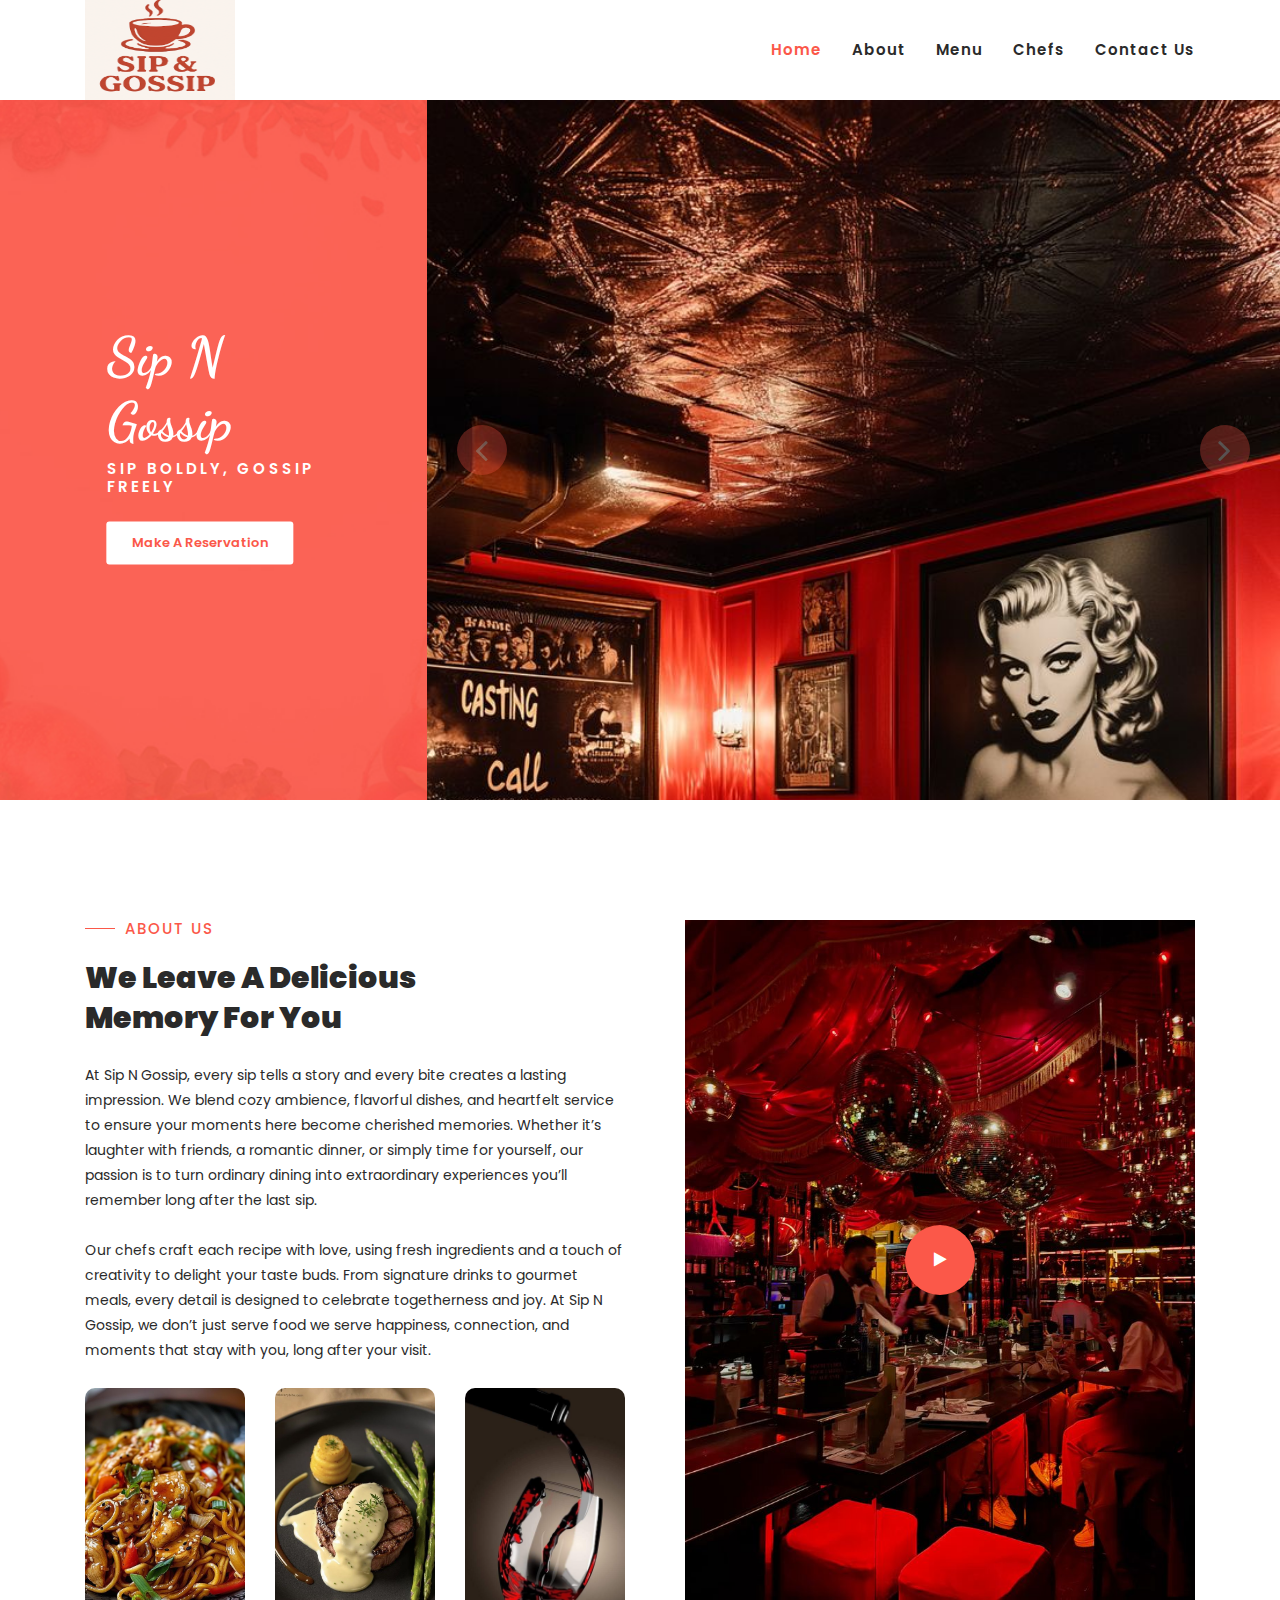
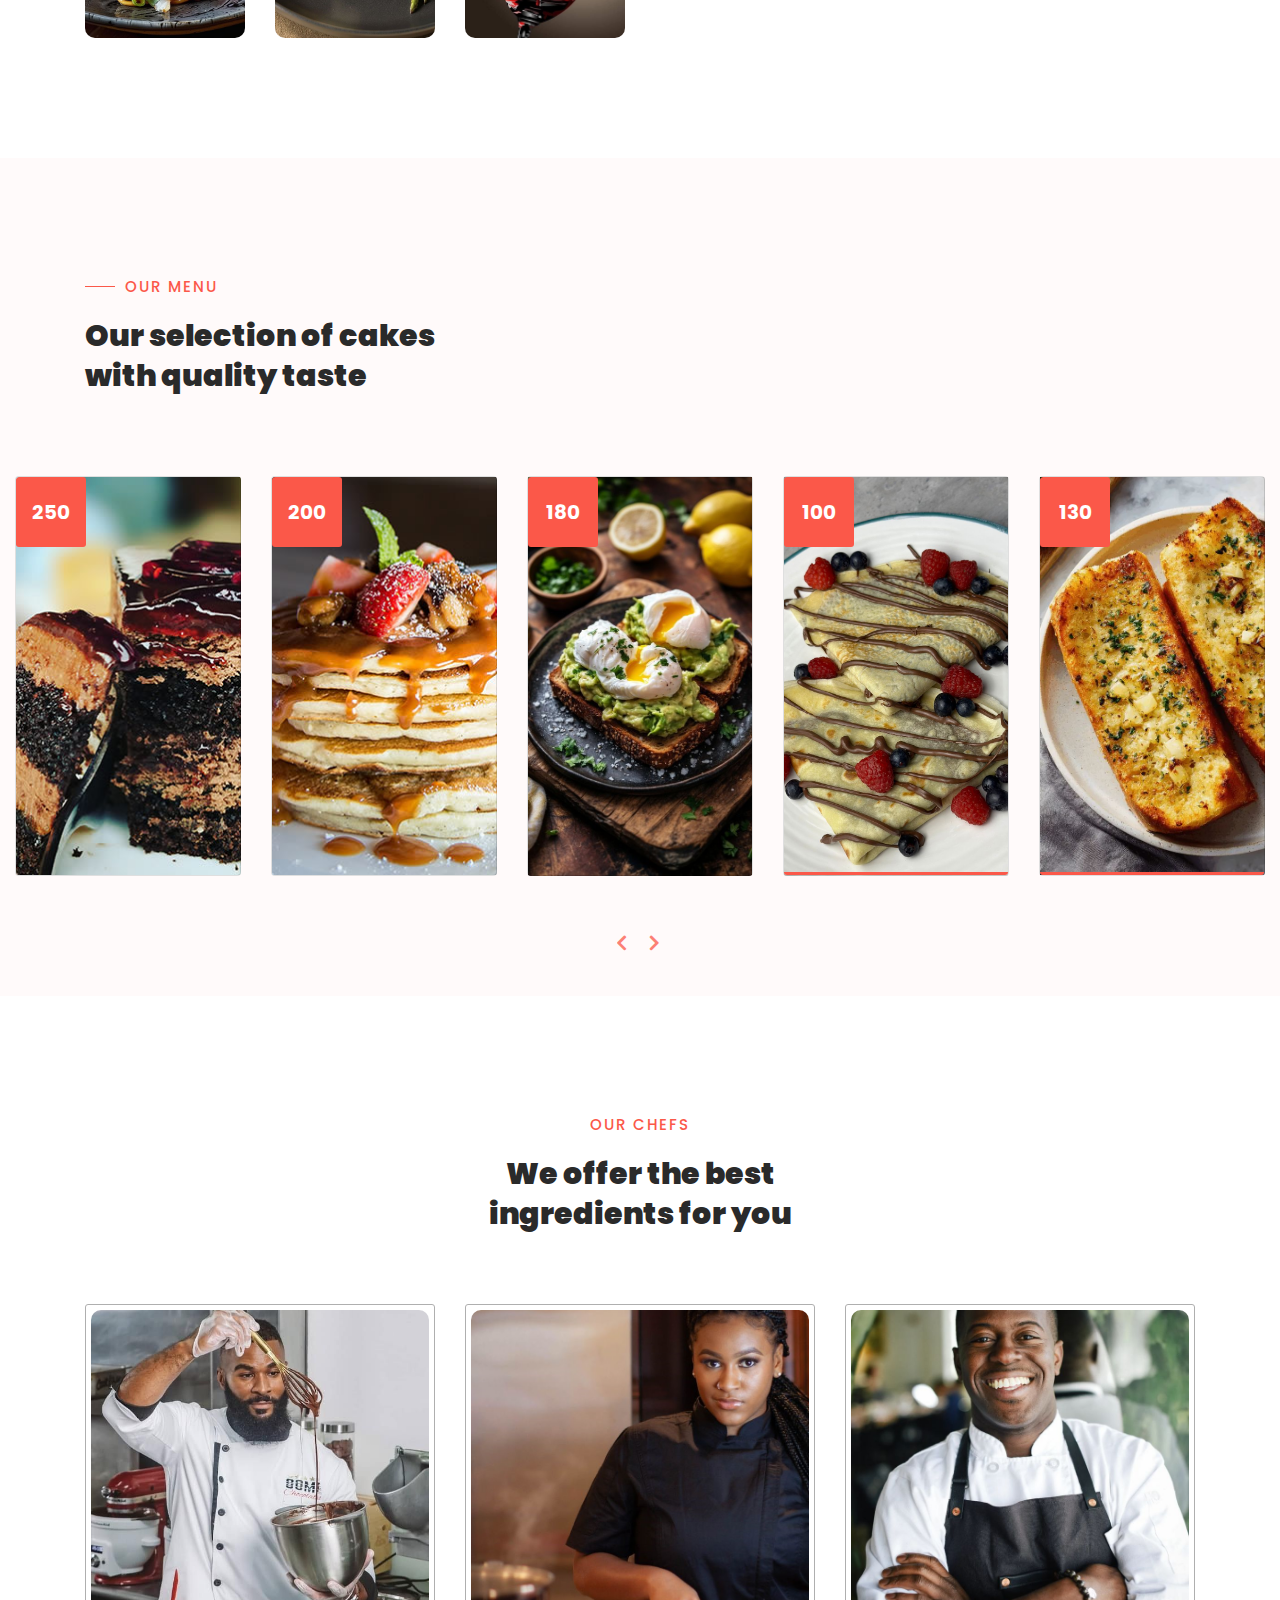
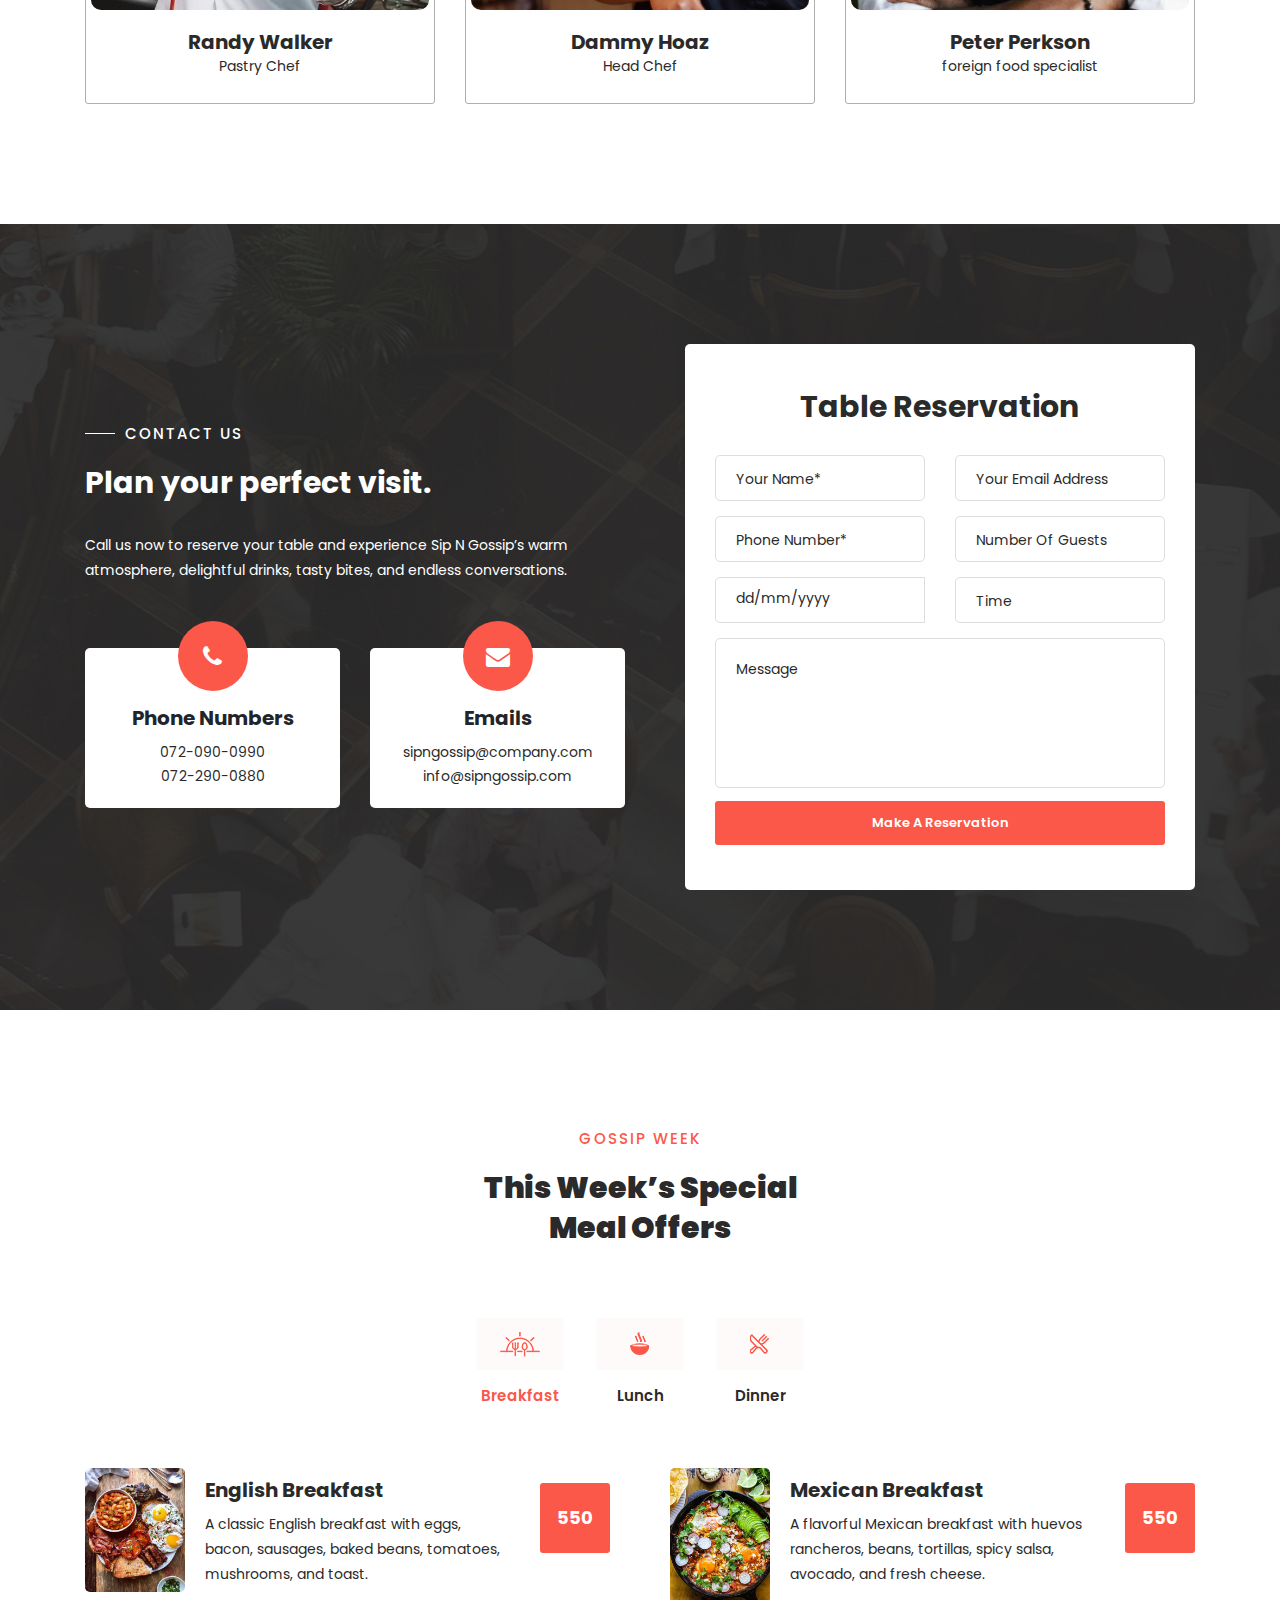
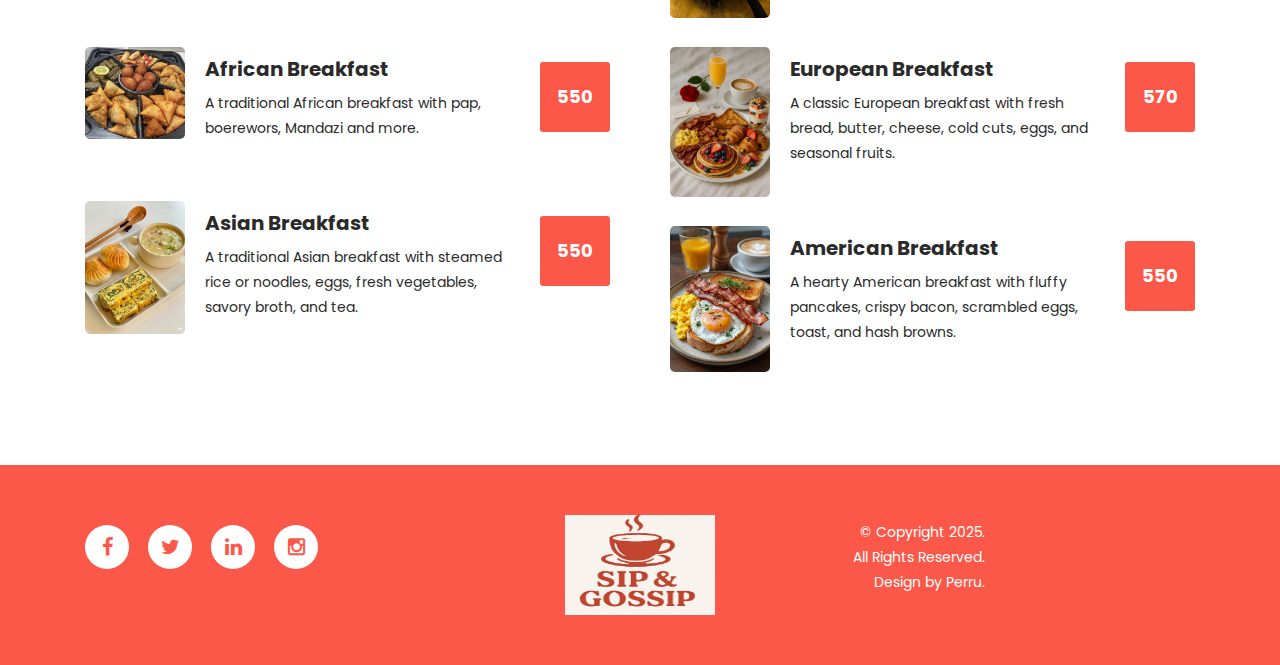
<file: index.html>
<!DOCTYPE html>
<html lang="en">

  <head>

    <meta charset="utf-8">
    <meta name="viewport" content="width=device-width, initial-scale=1, shrink-to-fit=no">
    <meta name="description" content="">
    <meta name="author" content="">
    <link href="https://fonts.googleapis.com/css?family=Poppins:100,200,300,400,500,600,700,800,900&display=swap" rel="stylesheet">
    <link href="https://fonts.googleapis.com/css2?family=Dancing+Script:wght@400;500;600;700&display=swap" rel="stylesheet">

    <title>Sip n Gossip</title>
    

    <!-- Additional CSS Files -->
    <link rel="stylesheet" type="text/css" href="assets/css/bootstrap.min.css">
    <link rel="stylesheet" type="text/css" href="assets/css/font-awesome.css">
    <link rel="stylesheet" href="assets/css/templatemo-klassy-cafe.css">
    <link rel="stylesheet" href="assets/css/owl-carousel.css">
    <link rel="stylesheet" href="assets/css/lightbox.css">
    <link rel="icon" type="image/x-icon" href="assets/images/favicon.ico">
    
    </head>
    
    <body>
    
    <!-- ***** Preloader Start ***** -->
    <div id="preloader">
        <div class="jumper">
            <div></div>
            <div></div>
            <div></div>
        </div>
    </div>  
    <!-- ***** Preloader End ***** -->
    
    
    <!-- ***** Header Area Start ***** -->
    <header class="header-area header-sticky">
        <div class="container">
            <div class="row">
                <div class="col-12">
                    <nav class="main-nav">
                        <!-- ***** Logo Start ***** -->
                        <a href="index.html" class="logo">
                          <img src="assets/images/logo.png" alt="Logo" class="logo">

                        </a>
                        <!-- ***** Logo End ***** -->
                        <!-- ***** Menu Start ***** -->
                        <ul class="nav">
                            <li class="scroll-to-section"><a href="#top" class="active">Home</a></li>
                            <li class="scroll-to-section"><a href="#about">About</a></li>
                            <li class="scroll-to-section"><a href="#menu">Menu</a></li>
                            <li class="scroll-to-section"><a href="#chefs">Chefs</a></li> 
                            <li class="scroll-to-section"><a href="#reservation">Contact Us</a></li> 
                        </ul>        
                        <a class='menu-trigger'>
                            <span>Menu</span>
                        </a>
                        <!-- ***** Menu End ***** -->
                    </nav>
                </div>
            </div>
        </div>
    </header>
    <!-- ***** Header Area End ***** -->

    <!-- ***** Main Banner Area Start ***** -->
    <div id="top">
        <div class="container-fluid">
            <div class="row">
                <div class="col-lg-4">
                    <div class="left-content">
                        <div class="inner-content">
                            <h4>Sip N Gossip</h4>
                            <h6>Sip Boldly, Gossip Freely</h6>
                            <div class="main-white-button scroll-to-section">
                                <a href="#reservation">Make A Reservation</a>
                            </div>
                        </div>
                    </div>
                </div>
                <div class="col-lg-8">
                    <div class="main-banner header-text">
                        <div class="Modern-Slider">
                          <!-- Item -->
                          <div class="item">
                            <div class="img-fill">
                                <img src="assets/images/bg1.jpeg" alt="">
                            </div>
                          </div>
                          <!-- // Item -->
                          <!-- Item -->
                          <div class="item">
                            <div class="img-fill">
                                <img src="assets/images/bg2.jpeg" alt="">
                            </div>
                          </div>
                          <!-- // Item -->
                          <!-- Item -->
                          <div class="item">
                            <div class="img-fill">
                                <img src="assets/images/bg3.jpeg" alt="">
                            </div>
                          </div>
                          <!-- // Item -->
                        </div>
                    </div>
                </div>
            </div>
        </div>
    </div>
    <!-- ***** Main Banner Area End ***** -->

    <!-- ***** About Area Starts ***** -->
    <section class="section" id="about">
        <div class="container">
            <div class="row">
                <div class="col-lg-6 col-md-6 col-xs-12">
                    <div class="left-text-content">
                        <div class="section-heading">
                            <h6>About Us</h6>
                            <h2>We Leave A Delicious Memory For You</h2>
                        </div>
                        <p>At Sip N Gossip, every sip tells a story and every bite creates a lasting impression. 
                            We blend cozy ambience, flavorful dishes, and heartfelt service to ensure your moments here become cherished memories. Whether it’s laughter with friends, a romantic dinner, 
                            or simply time for yourself, our passion is to turn ordinary dining into extraordinary experiences you’ll remember long after the last sip.</p>
                            <p>Our chefs craft each recipe with love, using fresh ingredients and a touch of creativity to delight your taste buds. From signature drinks to gourmet meals, every detail is designed to celebrate togetherness and joy. At Sip N Gossip, we don’t just serve food we serve happiness, connection, and moments that stay with you, long after your visit.</p>
                        <div class="row">
                               <div class="col-4">
                                 <img class="menu-img" src="assets/images/Chicken Chow Mein.jpeg" alt="Chicken Chow Mein">
                                </div>
                           <div class="col-4">
                             <img class="menu-img" src="assets/images/steak.jpeg" alt="Steak">
                           </div>
                            <div class="col-4">
                             <img class="menu-img" src="assets/images/wine.jpeg" alt="Wine">
                           </div>
                        </div>
 
                    </div>
                </div>
                <div class="col-lg-6 col-md-6 col-xs-12">
                    <div class="right-content">
                        <div class="thumb">
                            <a rel="nofollow" href="https://youtu.be/rK5TyISxZ_M?list=RDrK5TyISxZ_M"><i class="fa fa-play"></i></a>
                            <img src="assets/images/bgg.jpeg" alt="">
                        </div>
                    </div>
                </div>
            </div>
        </div>
    </section>
    <!-- ***** About Area Ends ***** -->

    <!-- ***** Menu Area Starts ***** -->
    <section class="section" id="menu">
        <div class="container">
            <div class="row">
                <div class="col-lg-4">
                    <div class="section-heading">
                        <h6>Our Menu</h6>
                        <h2>Our selection of cakes with quality taste</h2>
                    </div>
                </div>
            </div>
        </div>
        <div class="menu-item-carousel">
            <div class="col-lg-12">
                <div class="owl-menu-item owl-carousel">
                    <div class="item">
                        <div class='card card1'>
                            <div class="price"><h6>250</h6></div>
                            <div class='info'>
                              <h1 class='title'>Chocolate Cake slice</h1>
                              <p class='description'>A rich, moist chocolate cake layered with creamy frosting, delivering indulgent sweetness in every decadent bite.</p>
                              <div class="main-text-button">
                                  <div class="scroll-to-section"><a href="#reservation">Make Reservation <i class="fa fa-angle-down"></i></a></div>
                              </div>
                            </div>
                        </div>
                    </div>
                    <div class="item">
                        <div class='card card2'>
                            <div class="price"><h6>200</h6></div>
                            <div class='info'>
                              <h1 class='title'>Pancake</h1>
                              <p class='description'>Fluffy golden pancakes stacked high, lightly sweet, perfect with syrup, butter, or fresh fruit toppings.</p>
                              <div class="main-text-button">
                                  <div class="scroll-to-section"><a href="#reservation">Make Reservation <i class="fa fa-angle-down"></i></a></div>
                              </div>
                            </div>
                        </div>
                    </div>
                    <div class="item">
                        <div class='card card3'>
                            <div class="price"><h6>180</h6></div>
                            <div class='info'>
                              <h1 class='title'>Avocado Toast</h1>
                              <p class='description'>Crispy toasted bread topped with creamy mashed avocado, seasoned perfectly, and garnished with fresh toppings.</p>
                              <div class="main-text-button">
                                  <div class="scroll-to-section"><a href="#reservation">Make Reservation <i class="fa fa-angle-down"></i></a></div>
                              </div>
                            </div>
                        </div>
                    </div>
                    <div class="item">
                        <div class='card card4'>
                            <div class="price"><h6>100</h6></div>
                            <div class='info'>
                              <h1 class='title'>Crepe</h1>
                              <p class='description'>Thin, delicate crepes folded or rolled, filled with sweet or savory ingredients, creating a light, elegant treat.</p>
                              <div class="main-text-button">
                                  <div class="scroll-to-section"><a href="#reservation">Make Reservation <i class="fa fa-angle-down"></i></a></div>
                              </div>
                            </div>
                        </div>
                    </div>
                    <div class="item">
                        <div class='card card5'>
                            <div class="price"><h6>130</h6></div>
                            <div class='info'>
                              <h1 class='title'>Garlic Bread</h1>
                              <p class='description'>Warm, crusty bread infused with rich garlic butter, baked golden, and sprinkled with fresh herbs.</p>
                              <div class="main-text-button">
                                  <div class="scroll-to-section"><a href="#reservation">Make Reservation <i class="fa fa-angle-down"></i></a></div>
                              </div>
                            </div>
                        </div>
                    </div>
                    <div class="item">
                        <div class='card card6'>
                            <div class="price"><h6>$7.25</h6></div>
                            <div class='info'>
                              <h1 class='title'>Cinnamon Waffles</h1>
                              <p class='description'>Golden, crispy cinnamon waffles with a soft fluffy center, bursting with sweet spice and comforting warmth.</p>
                              <div class="main-text-button">
                                  <div class="scroll-to-section"><a href="#reservation">Make Reservation <i class="fa fa-angle-down"></i></a></div>
                              </div>
                            </div>
                        </div>
                    </div>
                </div>
            </div>
        </div>
    </section>
    <!-- ***** Menu Area Ends ***** -->

    <!-- ***** Chefs Area Starts ***** -->
    <section class="section" id="chefs">
        <div class="container">
            <div class="row">
                <div class="col-lg-4 offset-lg-4 text-center">
                    <div class="section-heading">
                        <h6>Our Chefs</h6>
                        <h2>We offer the best ingredients for you</h2>
                    </div>
                </div>
            </div>
            <div class="row">
                <div class="col-lg-4">
                    <div class="chef-item">
                        <div class="thumb">
                            <div class="overlay"></div>
                            <ul class="social-icons">
                                <li><a href="#"><i class="fa fa-facebook"></i></a></li>
                                <li><a href="#"><i class="fa fa-twitter"></i></a></li>
                                <li><a href="#"><i class="fa fa-instagram"></i></a></li>
                            </ul>
                            <img src="assets/images/chef1.jpeg" alt="Chef #1">
                        </div>
                        <div class="down-content">
                            <h4>Randy Walker</h4>
                            <span>Pastry Chef</span>
                        </div>
                    </div>
                </div>
                <div class="col-lg-4">
                    <div class="chef-item">
                        <div class="thumb">
                            <div class="overlay"></div>
                            <ul class="social-icons">
                                <li><a href="#"><i class="fa fa-facebook"></i></a></li>
                                <li><a href="#"><i class="fa fa-twitter"></i></a></li>
                                <li><a href="#"><i class="fa fa-behance"></i></a></li>
                            </ul>
                            <img src="assets/images/chef2.jpeg" alt="Chef #2">
                        </div>
                        <div class="down-content">
                            <h4>Dammy Hoaz</h4>
                            <span>Head Chef</span>
                        </div>
                    </div>
                </div>
                <div class="col-lg-4">
                    <div class="chef-item">
                        <div class="thumb">
                            <div class="overlay"></div>
                            <ul class="social-icons">
                                <li><a href="#"><i class="fa fa-facebook"></i></a></li>
                                <li><a href="#"><i class="fa fa-twitter"></i></a></li>
                                <li><a href="#"><i class="fa fa-google"></i></a></li>
                            </ul>
                            <img src="assets/images/chef3.jpeg" alt="Chef #3">
                        </div>
                        <div class="down-content">
                            <h4>Peter Perkson</h4>
                            <span>foreign food specialist</span>
                        </div>
                    </div>
                </div>
            </div>
        </div>
    </section>
    <!-- ***** Chefs Area Ends ***** -->

    <!-- ***** Reservation Us Area Starts ***** -->
    <section class="section" id="reservation">
        <div class="container">
            <div class="row">
                <div class="col-lg-6 align-self-center">
                    <div class="left-text-content">
                        <div class="section-heading">
                            <h6>Contact Us</h6>
                            <h2>Plan your perfect visit.</h2>
                        </div>
                        <p>Call us now to reserve your table and experience Sip N Gossip’s warm atmosphere, delightful drinks, tasty bites, and endless conversations.</p>
                        <div class="row">
                            <div class="col-lg-6">
                                <div class="phone">
                                    <i class="fa fa-phone"></i>
                                    <h4>Phone Numbers</h4>
                                    <span><a href="#">072-090-0990</a><br><a href="#">072-290-0880</a></span>
                                </div>
                            </div>
                            <div class="col-lg-6">
                                <div class="message">
                                    <i class="fa fa-envelope"></i>
                                    <h4>Emails</h4>
                                    <span><a href="#">sipngossip@company.com</a><br><a href="#">info@sipngossip.com</a></span>
                                </div>
                            </div>
                        </div>
                    </div>
                </div>
                <div class="col-lg-6">
                    <div class="contact-form">
                        <form id="contact" >
                          <div class="row">
                            <div class="col-lg-12">
                                <h4>Table Reservation</h4>
                            </div>
                            <div class="col-lg-6 col-sm-12">
                              <fieldset>
                                <input name="name" type="text" id="name" placeholder="Your Name*" required="">
                              </fieldset>
                            </div>
                            <div class="col-lg-6 col-sm-12">
                              <fieldset>
                              <input name="email" type="text" id="email" pattern="[^ @]*@[^ @]*" placeholder="Your Email Address" required="">
                            </fieldset>
                            </div>
                            <div class="col-lg-6 col-sm-12">
                              <fieldset>
                                <input name="phone" type="text" id="phone" placeholder="Phone Number*" required="">
                              </fieldset>
                            </div>
                            <div class="col-md-6 col-sm-12">
                              <fieldset>
                                <select value="number-guests" name="number-guests" id="number-guests">
                                    <option value="number-guests">Number Of Guests</option>
                                    <option name="1" id="1">1</option>
                                    <option name="2" id="2">2</option>
                                    <option name="3" id="3">3</option>
                                    <option name="4" id="4">4</option>
                                    <option name="5" id="5">5</option>
                                    <option name="6" id="6">6</option>
                                    <option name="7" id="7">7</option>
                                    <option name="8" id="8">8</option>
                                    <option name="9" id="9">9</option>
                                    <option name="10" id="10">10</option>
                                    <option name="11" id="11">11</option>
                                    <option name="12" id="12">12</option>
                                </select>
                              </fieldset>
                            </div>
                            <div class="col-lg-6">
                                <div id="filterDate2">    
                                  <div class="input-group date" data-date-format="dd/mm/yyyy">
                                    <input  name="date" id="date" type="text" class="form-control" placeholder="dd/mm/yyyy">
                                    <div class="input-group-addon" >
                                      <span class="glyphicon glyphicon-th"></span>
                                    </div>
                                  </div>
                                </div>   
                            </div>
                            <div class="col-md-6 col-sm-12">
                              <fieldset>
                                <select value="time" name="time" id="time">
                                    <option value="time">Time</option>
                                    <option name="Breakfast" id="Breakfast">Breakfast</option>
                                    <option name="Lunch" id="Lunch">Lunch</option>
                                    <option name="Dinner" id="Dinner">Dinner</option>
                                </select>
                              </fieldset>
                            </div>
                            <div class="col-lg-12">
                              <fieldset>
                                <textarea name="message" rows="6" id="message" placeholder="Message" required=""></textarea>
                              </fieldset>
                            </div>
                            <div class="col-lg-12">
                              <fieldset>
                                <button type="submit" id="form-submit" class="main-button-icon">Make A Reservation</button>
                              </fieldset>
                            </div>
                          </div>
                        </form>

                        
                            <script>
                             document.getElementById("contact").addEventListener("submit", function(e) {
                             e.preventDefault(); // stop normal submission

                             // Redirect to thank you page
                             window.location.href = "thankyou.html";
                             });
                             
                           </script>
                    </div>
                </div>
            </div>
        </div>
    </section>
    <!-- ***** Reservation Area Ends ***** -->

    <!-- ***** Menu Area Starts ***** -->
    <section class="section" id="offers">
        <div class="container">
            <div class="row">
                <div class="col-lg-4 offset-lg-4 text-center">
                    <div class="section-heading">
                        <h6>Gossip Week</h6>
                        <h2>This Week’s Special Meal Offers</h2>
                    </div>
                </div>
            </div>
            <div class="row">
                <div class="col-lg-12">
                    <div class="row" id="tabs">
                        <div class="col-lg-12">
                            <div class="heading-tabs">
                                <div class="row">
                                    <div class="col-lg-6 offset-lg-3">
                                        <ul>
                                          <li><a href='#tabs-1'><img src="assets/images/tab-icon-01.png" alt="">Breakfast</a></li>
                                          <li><a href='#tabs-2'><img src="assets/images/tab-icon-02.png" alt="">Lunch</a></a></li>
                                          <li><a href='#tabs-3'><img src="assets/images/tab-icon-03.png" alt="">Dinner</a></a></li>
                                        </ul>
                                    </div>
                                </div>
                            </div>
                        </div>
                        <div class="col-lg-12">
                            <section class='tabs-content'>
                                <article id='tabs-1'>
                                    <div class="row">
                                        <div class="col-lg-6">
                                            <div class="row">
                                                <div class="left-list">
                                                    <div class="col-lg-12">
                                                        <div class="tab-item">
                                                            <img src="assets/images/english.jpeg" alt="">
                                                            <h4>English Breakfast</h4>
                                                            <p>A classic English breakfast with eggs, bacon, sausages, baked beans, tomatoes, mushrooms, and toast.</p>
                                                            <div class="price">
                                                                <h6>550</h6>
                                                            </div>
                                                        </div>
                                                    </div>
                                                    <div class="col-lg-12">
                                                        <div class="tab-item">
                                                            <img src="assets/images/africa.jpeg" alt="">
                                                            <h4>African Breakfast</h4>
                                                            <p>A traditional African breakfast with pap, boerewors, Mandazi and more.</p>
                                                            <div class="price">
                                                                <h6>550</h6>
                                                            </div>
                                                        </div>
                                                    </div>
                                                    <div class="col-lg-12">
                                                        <div class="tab-item">
                                                            <img src="assets/images/asia.jpeg" alt="">
                                                            <h4>Asian Breakfast</h4>
                                                            <p>A traditional Asian breakfast with steamed rice or noodles, eggs, fresh vegetables, savory broth, and tea.</p>
                                                            <div class="price">
                                                                <h6>550</h6>
                                                            </div>
                                                        </div>
                                                    </div>
                                                </div>
                                            </div>
                                        </div>
                                        <div class="col-lg-6">
                                            <div class="row">
                                                <div class="right-list">
                                                    <div class="col-lg-12">
                                                        <div class="tab-item">
                                                            <img src="assets/images/mexican.jpeg" alt="">
                                                            <h4>Mexican Breakfast</h4>
                                                            <p>A flavorful Mexican breakfast with huevos rancheros, beans, tortillas, spicy salsa, avocado, and fresh cheese.</p>
                                                            <div class="price">
                                                                <h6>550</h6>
                                                            </div>
                                                        </div>
                                                    </div>
                                                    <div class="col-lg-12">
                                                        <div class="tab-item">
                                                            <img src="assets/images/europe.jpeg" alt="">
                                                            <h4>European Breakfast</h4>
                                                            <p>A classic European breakfast with fresh bread, butter, cheese, cold cuts, eggs, and seasonal fruits.</p>
                                                            <div class="price">
                                                                <h6>570</h6>
                                                            </div>
                                                        </div>
                                                    </div>
                                                    <div class="col-lg-12">
                                                        <div class="tab-item">
                                                            <img src="assets/images/american.jpeg" alt="">
                                                            <h4>American Breakfast</h4>
                                                            <p>A hearty American breakfast with fluffy pancakes, crispy bacon, scrambled eggs, toast, and hash browns.</p>
                                                            <div class="price">
                                                                <h6>550</h6>
                                                            </div>
                                                        </div>
                                                    </div>
                                                </div>
                                            </div>
                                        </div>
                                    </div>
                                </article>  
                                <article id='tabs-2'>
                                    <div class="row">
                                        <div class="col-lg-6">
                                            <div class="row">
                                                <div class="left-list">
                                                    <div class="col-lg-12">
                                                        <div class="tab-item">
                                                            <img src="assets/images/Six dumpling sauces.jpeg" alt="">
                                                            <h4>Dumplings</h4>
                                                            <p>Soft, tender dumplings filled with savory meats or vegetables, steamed or fried for delicious, comforting bites.</p>
                                                            <div class="price">
                                                                <h6>350</h6>
                                                            </div>
                                                        </div>
                                                    </div>
                                                    <div class="col-lg-12">
                                                        <div class="tab-item">
                                                            <img src="assets/images/ricensteak.jpeg" alt="">
                                                            <h4>Rice & Steak</h4>
                                                            <p>Juicy steak served over a bed of fluffy rice, accompanied by grilled vegetables and savory sauces.</p>
                                                            <div class="price">
                                                                <h6>200</h6>
                                                            </div>
                                                        </div>
                                                    </div>
                                                    <div class="col-lg-12">
                                                        <div class="tab-item">
                                                            <img src="assets/images/wrap.jpeg" alt="">
                                                            <h4>Chicken/Beef Wrap</h4>
                                                            <p>A hearty beef wrap with tender slices, fresh veggies, savory sauce, all rolled in soft flatbread.</p>
                                                            <div class="price">
                                                                <h6>220</h6>
                                                            </div>
                                                        </div>
                                                    </div>
                                                </div>
                                            </div>
                                        </div>
                                        <div class="col-lg-6">
                                            <div class="row">
                                                <div class="right-list">
                                                    <div class="col-lg-12">
                                                        <div class="tab-item">
                                                            <img src="assets/images/breadbowl.jpeg" alt="">
                                                            <h4>Bread Bowl</h4>
                                                            <p>A crusty bread bowl, hollowed and filled with warm, hearty soups or creamy, savory dips.</p>
                                                            <div class="price">
                                                                <h6>200</h6>
                                                            </div>
                                                        </div>
                                                    </div>
                                                    <div class="col-lg-12">
                                                        <div class="tab-item">
                                                            <img src="assets/images/crazysandwich.jpeg" alt="">
                                                            <h4>Crazy Sandwich</h4>
                                                            <p>A crazy sandwich stacked high with bold flavors, unique fillings, and unexpected layers for adventurous eaters.</p>
                                                            <div class="price">
                                                                <h6>200</h6>
                                                            </div>
                                                        </div>
                                                    </div>
                                                    <div class="col-lg-12">
                                                        <div class="tab-item">
                                                            <img src="assets/images/pasta.jpeg" alt="">
                                                            <h4>Pasta Alfredo</h4>
                                                            <p>Creamy pasta Alfredo with rich parmesan sauce, tender noodles, and buttery flavor for a comforting meal.</p>
                                                            <div class="price">
                                                                <h6>350</h6>
                                                            </div>
                                                        </div>
                                                    </div>
                                                </div>
                                            </div>
                                        </div>
                                    </div>
                                </article>  
                                <article id='tabs-3'>
                                    <div class="row">
                                        <div class="col-lg-6">
                                            <div class="row">
                                                <div class="left-list">
                                                    <div class="col-lg-12">
                                                        <div class="tab-item">
                                                            <img src="assets/images/pilau.jpeg" alt="">
                                                            <h4>Pilau</h4>
                                                            <p>Fragrant pilau rice cooked with aromatic spices, tender meat or vegetables, creating a flavorful, hearty dish.</p>
                                                            <div class="price">
                                                                <h6>500</h6>
                                                            </div>
                                                        </div>
                                                    </div>
                                                    <div class="col-lg-12">
                                                        <div class="tab-item">
                                                            <img src="assets/images/steak.jpeg" alt="">
                                                            <h4>Steak</h4>
                                                            <p>Juicy, tender steak seared to perfection, rich in flavor, with a smoky, mouthwatering savory taste.</p>
                                                            <div class="price">
                                                                <h6>750</h6>
                                                            </div>
                                                        </div>
                                                    </div>
                                                    <div class="col-lg-12">
                                                        <div class="tab-item">
                                                            <img src="assets/images/salmon.jpeg" alt="">
                                                            <h4>Salmon</h4>
                                                            <p>Fresh, tender salmon fillet, perfectly cooked, offering a rich, buttery flavor with delicate, flaky texture.</p>
                                                            <div class="price">
                                                                <h6>600</h6>
                                                            </div>
                                                        </div>
                                                    </div>
                                                </div>
                                            </div>
                                        </div>
                                        <div class="col-lg-6">
                                            <div class="row">
                                                <div class="right-list">
                                                    <div class="col-lg-12">
                                                        <div class="tab-item">
                                                            <img src="assets/images/salad.jpeg" alt="">
                                                            <h4>Fresh Chicken Salad</h4>
                                                            <p>Fresh chicken salad with tender pieces, crisp vegetables, creamy dressing, and a refreshing, wholesome taste.</p>
                                                            <div class="price">
                                                                <h6>550</h6>
                                                            </div>
                                                        </div>
                                                    </div>
                                                    <div class="col-lg-12">
                                                        <div class="tab-item">
                                                            <img src="assets/images/Chicken Chow Mein.jpeg" alt="">
                                                            <h4>Chicken Chow Mein</h4>
                                                            <p>Savory chicken chow mein with tender noodles, crisp vegetables, and flavorful sauce, stir-fried to perfection.</p>
                                                            <div class="price">
                                                                <h6>550</h6>
                                                            </div>
                                                        </div>
                                                    </div>
                                                    <div class="col-lg-12">
                                                        <div class="tab-item">
                                                            <img src="assets/images/Butter Chicken with Naan.jpeg" alt="">
                                                            <h4>Butter Chicken Naan</h4>
                                                            <p>Rich and creamy butter chicken served with soft, warm naan bread, offering a delightful combination of flavors and textures.</p>
                                                            <div class="price">
                                                                <h6>650</h6>
                                                            </div>
                                                        </div>
                                                    </div>
                                                </div>
                                            </div>
                                        </div>
                                    </div>
                                </article>   
                            </section>
                        </div>
                    </div>
                </div>
            </div>
        </div>
    </section>
    <!-- ***** Chefs Area Ends ***** --> 
    
    <!-- ***** Footer Start ***** -->
    <footer>
        <div class="container">
            <div class="row">
                <div class="col-lg-4 col-xs-12">
                    <div class="right-text-content">
                            <ul class="social-icons">
                                <li><a href="#"><i class="fa fa-facebook"></i></a></li>
                                <li><a href="#"><i class="fa fa-twitter"></i></a></li>
                                <li><a href="#"><i class="fa fa-linkedin"></i></a></li>
                                <li><a href="#"><i class="fa fa-instagram"></i></a></li>
                            </ul>
                    </div>
                </div>
                <div class="col-lg-4">
                    <div class="logo">
                        <a href="index.html">
                            <img src="assets/images/logo.png" alt="Logo" class="logo">

                    </div>
                </div>
                <div class="col-lg-7 col-xs-12">
                    <div class="left-text-content">
                        <p>© Copyright 2025. All Rights Reserved.
                        
                        <br>Design by Perru.</p>
                    </div>
                </div>
            </div>
        </div>
    </footer>

    <!-- jQuery -->
    <script src="assets/js/jquery-2.1.0.min.js"></script>

    <!-- Bootstrap -->
    <script src="assets/js/popper.js"></script>
    <script src="assets/js/bootstrap.min.js"></script>

    <!-- Plugins -->
    <script src="assets/js/owl-carousel.js"></script>
    <script src="assets/js/accordions.js"></script>
    <script src="assets/js/datepicker.js"></script>
    <script src="assets/js/scrollreveal.min.js"></script>
    <script src="assets/js/waypoints.min.js"></script>
    <script src="assets/js/jquery.counterup.min.js"></script>
    <script src="assets/js/imgfix.min.js"></script> 
    <script src="assets/js/slick.js"></script> 
    <script src="assets/js/lightbox.js"></script> 
    <script src="assets/js/isotope.js"></script> 
    
    <!-- Global Init -->
    <script src="assets/js/custom.js"></script>
    <script>

        $(function() {
            var selectedClass = "";
            $("p").click(function(){
            selectedClass = $(this).attr("data-rel");
            $("#portfolio").fadeTo(50, 0.1);
                $("#portfolio div").not("."+selectedClass).fadeOut();
            setTimeout(function() {
              $("."+selectedClass).fadeIn();
              $("#portfolio").fadeTo(50, 1);
            }, 500);
                
            });
        });

    </script>
  </body>
</html>
</file>
<file: assets/css/templatemo-klassy-cafe.css>
/*

TemplateMo 558 Klassy Cafe

https://templatemo.com/tm-558-klassy-cafe

*/

/* ---------------------------------------------
Table of contents
------------------------------------------------
01. font & reset css
02. reset
03. global styles
04. header
05. banner
06. features
07. testimonials
08. contact
09. footer
10. preloader
11. search
12. portfolio

--------------------------------------------- */
/* 
---------------------------------------------
font & reset css
--------------------------------------------- 
*/
@import url("https://fonts.googleapis.com/css?family=Poppins:100,200,300,400,500,600,700,800,900");
/* 
---------------------------------------------
reset
--------------------------------------------- 
*/
html, body, div, span, applet, object, iframe, h1, h2, h3, h4, h5, h6, p, blockquote, div
pre, a, abbr, acronym, address, big, cite, code, del, dfn, em, font, img, ins, kbd, q,
s, samp, small, strike, strong, sub, sup, tt, var, b, u, i, center, dl, dt, dd, ol, ul, li,
figure, header, nav, section, article, aside, footer, figcaption {
  margin: 0;
  padding: 0;
  border: 0;
  outline: 0;
}

.clearfix:after {
  content: ".";
  display: block;
  clear: both;
  visibility: hidden;
  line-height: 0;
  height: 0;
}

.clearfix {
  display: inline-block;
}

html[xmlns] .clearfix {
  display: block;
}

* html .clearfix {
  height: 1%;
}

ul, li {
  padding: 0;
  margin: 0;
  list-style: none;
}

header, nav, section, article, aside, footer, hgroup {
  display: block;
}

* {
  box-sizing: border-box;
}

html, body {
  font-family: 'Poppins', sans-serif;
  font-weight: 400;
  background-color: #fff;
  font-size: 16px;
  -ms-text-size-adjust: 100%;
  -webkit-font-smoothing: antialiased;
  -moz-osx-font-smoothing: grayscale;
}

a {
  text-decoration: none !important;
}

h1, h2, h3, h4, h5, h6 {
  margin-top: 0px;
  margin-bottom: 0px;
}

ul {
  margin-bottom: 0px;
}

p {
  font-size: 14px;
  line-height: 25px;
  color: #2a2a2a;
}

/* 
---------------------------------------------
global styles
--------------------------------------------- 
*/
html,
body {
  background: #fff;
  font-family: 'Poppins', sans-serif;
}

::selection {
  background: #800020;
  color: #fff;
}

::-moz-selection {
  background: #fb5849;
  color: #fff;
}

@media (max-width: 991px) {
  html, body {
    overflow-x: hidden;
  }
  .mobile-top-fix {
    margin-top: 30px;
    margin-bottom: 0px;
  }
  .mobile-bottom-fix {
    margin-bottom: 30px;
  }
  .mobile-bottom-fix-big {
    margin-bottom: 60px;
  }
}

.main-white-button a {
  font-size: 13px;
  color: #fb5849;
  background-color: #fff;
  padding: 12px 25px;
  display: inline-block;
  border-radius: 3px;
  font-weight: 600;
  transition: all .3s;
}

.main-white-button a:hover {
  opacity: 0.9;
}

.main-text-button a {
  font-size: 13px;
  color: #fff;
  font-weight: 600;
  transition: all .3s;
}

.main-text-button a:hover {
  opacity: 0.9;
}

.section-heading h6 {
  position: relative;
  font-size: 15px;
  color: #fb5849;
  font-weight: 500;
  letter-spacing: 2px;
  text-transform: uppercase;
  padding-left: 40px;
}

.section-heading h6:before {
  width: 30px;
  height: 1px;
  content: '';
  position: absolute;
  left: 0;
  top: 8px;
  background-color: #fb5849;
}

.section-heading h2 {
  line-height: 40px;
  margin-top: 20px;
  margin-bottom: 25px; 
  font-size: 30px;
  font-weight: 900;
  color: #2a2a2a;
}


/* 
---------------------------------------------
header
--------------------------------------------- 
*/

.background-header {
  background-color: #fff;
  height: 80px!important;
  position: fixed!important;
  top: 0px;
  left: 0px;
  right: 0px;
  box-shadow: 0px 0px 10px rgba(0,0,0,0.15)!important;
}

.background-header .logo,
.background-header .main-nav .nav li a {
  color: #1e1e1e!important;
}

.background-header .main-nav .nav li:hover a {
  color: #fb5849!important;
}

.background-header .nav li a.active {
  color: #fb5849!important;
}

.header-area {
  background-color: #fff;
  position: absolute;
  top: 0px;
  left: 0px;
  right: 0px;
  z-index: 100;
  height: 100px;
  -webkit-transition: all .5s ease 0s;
  -moz-transition: all .5s ease 0s;
  -o-transition: all .5s ease 0s;
  transition: all .5s ease 0s;
}

.header-area .main-nav {
  min-height: 80px;
  background: transparent;
}

.header-area .main-nav .logo {
  line-height: 100px;
  color: #fff;
  font-size: 28px;
  font-weight: 700;
  text-transform: uppercase;
  letter-spacing: 2px;
  float: left;
  -webkit-transition: all 0.3s ease 0s;
  -moz-transition: all 0.3s ease 0s;
  -o-transition: all 0.3s ease 0s;
  transition: all 0.3s ease 0s;
}

.background-header .main-nav .logo {
  line-height: 75px;
}

.background-header .nav {
  margin-top: 20px !important;
}

.header-area .main-nav .nav {
  float: right;
  margin-top: 30px;
  margin-right: 0px;
  background-color: transparent;
  -webkit-transition: all 0.3s ease 0s;
  -moz-transition: all 0.3s ease 0s;
  -o-transition: all 0.3s ease 0s;
  transition: all 0.3s ease 0s;
  position: relative;
  z-index: 999;
}

.header-area .main-nav .nav li {
  padding-left: 15px;
  padding-right: 15px;
}

.header-area .main-nav .nav li:last-child {
  padding-right: 0px;
}

.header-area .main-nav .nav li a {
  display: block;
  font-weight: 600;
  font-size: 15px;
  color: #2a2a2a;
  text-transform: capitalize;
  -webkit-transition: all 0.3s ease 0s;
  -moz-transition: all 0.3s ease 0s;
  -o-transition: all 0.3s ease 0s;
  transition: all 0.3s ease 0s;
  height: 40px;
  line-height: 40px;
  border: transparent;
  letter-spacing: 1px;
}

.header-area .main-nav .nav li a {
  color: #2a2a2a;
}

.header-area .main-nav .nav li:hover a,
.header-area .main-nav .nav li a.active {
  color: #fb5849!important;
}

.background-header .main-nav .nav li:hover a,
.background-header .main-nav .nav li a.active {
  color: #fb5849!important;
  opacity: 1;
}

.header-area .main-nav .nav li.submenu {
  position: relative;
  padding-right: 30px;
}

.header-area .main-nav .nav li.submenu:after {
  font-family: FontAwesome;
  content: "\f107";
  font-size: 12px;
  color: #2a2a2a;
  position: absolute;
  right: 18px;
  top: 12px;
}

.background-header .main-nav .nav li.submenu:after {
  color: #2a2a2a;
}

.header-area .main-nav .nav li.submenu ul {
  position: absolute;
  width: 200px;
  box-shadow: 0 2px 28px 0 rgba(0, 0, 0, 0.06);
  overflow: hidden;
  top: 50px;
  opacity: 0;
  transform: translateY(+2em);
  visibility: hidden;
  z-index: -1;
  transition: all 0.3s ease-in-out 0s, visibility 0s linear 0.3s, z-index 0s linear 0.01s;
}

.header-area .main-nav .nav li.submenu ul li {
  margin-left: 0px;
  padding-left: 0px;
  padding-right: 0px;
}

.header-area .main-nav .nav li.submenu ul li a {
  opacity: 1;
  display: block;
  background: #f7f7f7;
  color: #2a2a2a!important;
  padding-left: 20px;
  height: 40px;
  line-height: 40px;
  -webkit-transition: all 0.3s ease 0s;
  -moz-transition: all 0.3s ease 0s;
  -o-transition: all 0.3s ease 0s;
  transition: all 0.3s ease 0s;
  position: relative;
  font-size: 13px;
  font-weight: 400;
  border-bottom: 1px solid #eee;
}

.header-area .main-nav .nav li.submenu ul li a:hover {
  background: #fff;
  color: #fb5849!important;
  padding-left: 25px;
}

.header-area .main-nav .nav li.submenu ul li a:hover:before {
  width: 3px;
}

.header-area .main-nav .nav li.submenu:hover ul {
  visibility: visible;
  opacity: 1;
  z-index: 1;
  transform: translateY(0%);
  transition-delay: 0s, 0s, 0.3s;
}

.header-area .main-nav .menu-trigger {
  cursor: pointer;
  display: block;
  position: absolute;
  top: 33px;
  width: 32px;
  height: 40px;
  text-indent: -9999em;
  z-index: 99;
  right: 40px;
  display: none;
}

.background-header .main-nav .menu-trigger {
  top: 23px;
}

.header-area .main-nav .menu-trigger span,
.header-area .main-nav .menu-trigger span:before,
.header-area .main-nav .menu-trigger span:after {
  -moz-transition: all 0.4s;
  -o-transition: all 0.4s;
  -webkit-transition: all 0.4s;
  transition: all 0.4s;
  background-color: #1e1e1e;
  display: block;
  position: absolute;
  width: 30px;
  height: 2px;
  left: 0;
}

.background-header .main-nav .menu-trigger span,
.background-header .main-nav .menu-trigger span:before,
.background-header .main-nav .menu-trigger span:after {
  background-color: #1e1e1e;
}

.header-area .main-nav .menu-trigger span:before,
.header-area .main-nav .menu-trigger span:after {
  -moz-transition: all 0.4s;
  -o-transition: all 0.4s;
  -webkit-transition: all 0.4s;
  transition: all 0.4s;
  background-color: #1e1e1e;
  display: block;
  position: absolute;
  width: 30px;
  height: 2px;
  left: 0;
  width: 75%;
}

.background-header .main-nav .menu-trigger span:before,
.background-header .main-nav .menu-trigger span:after {
  background-color: #1e1e1e;
}

.header-area .main-nav .menu-trigger span:before,
.header-area .main-nav .menu-trigger span:after {
  content: "";
}

.header-area .main-nav .menu-trigger span {
  top: 16px;
}

.header-area .main-nav .menu-trigger span:before {
  -moz-transform-origin: 33% 100%;
  -ms-transform-origin: 33% 100%;
  -webkit-transform-origin: 33% 100%;
  transform-origin: 33% 100%;
  top: -10px;
  z-index: 10;
}

.header-area .main-nav .menu-trigger span:after {
  -moz-transform-origin: 33% 0;
  -ms-transform-origin: 33% 0;
  -webkit-transform-origin: 33% 0;
  transform-origin: 33% 0;
  top: 10px;
}

.header-area .main-nav .menu-trigger.active span,
.header-area .main-nav .menu-trigger.active span:before,
.header-area .main-nav .menu-trigger.active span:after {
  background-color: transparent;
  width: 100%;
}

.header-area .main-nav .menu-trigger.active span:before {
  -moz-transform: translateY(6px) translateX(1px) rotate(45deg);
  -ms-transform: translateY(6px) translateX(1px) rotate(45deg);
  -webkit-transform: translateY(6px) translateX(1px) rotate(45deg);
  transform: translateY(6px) translateX(1px) rotate(45deg);
  background-color: #1e1e1e;
}

.background-header .main-nav .menu-trigger.active span:before {
  background-color: #1e1e1e;
}

.header-area .main-nav .menu-trigger.active span:after {
  -moz-transform: translateY(-6px) translateX(1px) rotate(-45deg);
  -ms-transform: translateY(-6px) translateX(1px) rotate(-45deg);
  -webkit-transform: translateY(-6px) translateX(1px) rotate(-45deg);
  transform: translateY(-6px) translateX(1px) rotate(-45deg);
  background-color: #1e1e1e;
}

.background-header .main-nav .menu-trigger.active span:after {
  background-color: #1e1e1e;
}

.header-area.header-sticky {
  min-height: 80px;
}

.header-area .nav {
  margin-top: 30px;
}

.header-area.header-sticky .nav li a.active {
  color: #fb5849;
}

@media (max-width: 1200px) {
  .header-area .main-nav .nav li {
    padding-left: 12px;
    padding-right: 12px;
  }
  .header-area .main-nav:before {
    display: none;
  }
}

@media (max-width: 767px) {
  .header-area .main-nav .logo {
    color: #1e1e1e;
  }
  .header-area.header-sticky .nav li a:hover,
  .header-area.header-sticky .nav li a.active {
    color: #fb5849!important;
    opacity: 1;
  }
  .header-area.header-sticky .nav li.search-icon a {
    width: 100%;
  }
  .header-area {
    background-color: #f7f7f7;
    padding: 0px 15px;
    height: 100px;
    box-shadow: none;
    text-align: center;
  }
  .header-area .container {
    padding: 0px;
  }
  .header-area .logo {
    margin-left: 30px;
  }
  .header-area .menu-trigger {
    display: block !important;
  }
  .header-area .main-nav {
    overflow: hidden;
  }
  .header-area .main-nav .nav {
    float: none;
    width: 100%;
    display: none;
    -webkit-transition: all 0s ease 0s;
    -moz-transition: all 0s ease 0s;
    -o-transition: all 0s ease 0s;
    transition: all 0s ease 0s;
    margin-left: 0px;
  }
  .header-area .main-nav .nav li:first-child {
    border-top: 1px solid #eee;
  }
  .header-area.header-sticky .nav {
    margin-top: 100px !important;
  }
  .header-area .main-nav .nav li {
    width: 100%;
    background: #fff;
    border-bottom: 1px solid #eee;
    padding-left: 0px !important;
    padding-right: 0px !important;
  }
  .header-area .main-nav .nav li a {
    height: 50px !important;
    line-height: 50px !important;
    padding: 0px !important;
    border: none !important;
    background: #f7f7f7 !important;
    color: #191a20 !important;
  }
  .header-area .main-nav .nav li a:hover {
    background: #eee !important;
    color: #fb5849!important;
  }
  .header-area .main-nav .nav li.submenu ul {
    position: relative;
    visibility: inherit;
    opacity: 1;
    z-index: 1;
    transform: translateY(0%);
    transition-delay: 0s, 0s, 0.3s;
    top: 0px;
    width: 100%;
    box-shadow: none;
    height: 0px;
  }
  .header-area .main-nav .nav li.submenu ul li a {
    font-size: 12px;
    font-weight: 400;
  }
  .header-area .main-nav .nav li.submenu ul li a:hover:before {
    width: 0px;
  }
  .header-area .main-nav .nav li.submenu ul.active {
    height: auto !important;
  }
  .header-area .main-nav .nav li.submenu:after {
    color: #3B566E;
    right: 25px;
    font-size: 14px;
    top: 15px;
  }
  .header-area .main-nav .nav li.submenu:hover ul, .header-area .main-nav .nav li.submenu:focus ul {
    height: 0px;
  }
}

@media (min-width: 767px) {
  .header-area .main-nav .nav {
    display: flex !important;
  }
}


/* 
---------------------------------------------
banner
--------------------------------------------- 
*/

#top {
  padding-top: 100px;
}

#top .col-lg-4,
#top .col-lg-8 {
  padding: 0px;
}

#top .left-content {
  background-image: url(../images/top-left-bg.jpg);
  background-position: center center;
  background-repeat: no-repeat;
  background-size: cover;
  position: relative;
  width: 100%;
  height: 100%;
}

#top .left-content .inner-content {
  position: absolute;
  top: 50%;
  transform: translate(-50%, -50%);
  left: 50%;
}

#top .left-content h4 {
  font-family: 'Dancing Script', cursive;
  color: #fff;
  font-size: 54px;
  font-weight: 700;
}

#top .left-content h6 {
  font-size: 15px;
  text-transform: uppercase;
  font-weight: 600;
  color: #fff;
  letter-spacing: 3px;
  margin-top: 5px;
}

#top .left-content .main-white-button  {
  margin-top: 25px;
  margin-bottom: 10px;
}

#top .left-content .main-white-button a {
  display: inline-block;
}

/* ==== Main CSS === */
.img-fill{
  width: 100%;
  display: block;
  overflow: hidden;
  position: relative;
  text-align: center
}

.img-fill img {
  min-height: 100%;
  min-width: 100%;
  position: relative;
  display: inline-block;
  max-width: none;
}

*,
*:before,
*:after {
  -webkit-box-sizing: border-box;
  box-sizing: border-box;
  -webkit-font-smoothing: antialiased;
  -moz-osx-font-smoothing: grayscale;
}

.Grid1k {
  padding: 0 15px;
  max-width: 1200px;
  margin: auto;
}

.blocks-box,
.slick-slider {
  margin: 0;
  padding: 0!important;
}

.slick-slide {
  float: left /* If RTL Make This Right */ ;
  padding: 0;
}

/* ==== Slider Style === */
.Modern-Slider .item .img-fill{
  height:100%;
  max-height: 700px;
  background:#000;
}

.Modern-Slider .item .info > div{
  display:inline-block!important;
  vertical-align:middle;
}

.Modern-Slider .NextArrow {
  position:absolute;
  top:50%;
  transform: translateY(-25px);
  right:30px;
  width: 50px;
  height: 50px;
  background-color: #fb5849;
  border:0 none;
  line-height: 44px;
  border-radius: 50%;
  text-align:center;
  font-size: 36px;
  font-family: 'FontAwesome';
  color:#FFF;
  z-index:5;
  outline: none;
  opacity: 0.3;
  transition: all .3s;
}

.Modern-Slider .NextArrow:hover {
  opacity: 1;
}

.Modern-Slider .NextArrow:before{
  content:'\f105';
}

.Modern-Slider .PrevArrow {
  position:absolute;
  top:50%;
  transform: translateY(-25px);
  left:30px;
  width: 50px;
  height: 50px;
  background-color: #fb5849;
  border:0 none;
  line-height: 44px;
  border-radius: 50%;
  text-align:center;
  font-size: 36px;
  font-family: 'FontAwesome';
  color:#FFF;
  z-index:5;
  outline: none;
  opacity: 0.3;
  transition: all .3s;
}

.Modern-Slider .PrevArrow:hover {
  opacity: 1;
}

.Modern-Slider .PrevArrow:before{
  content:'\f104';
}

ul.slick-dots {
  display: none!important;
}

.Modern-Slider .item.slick-active{
  animation:Slick-FastSwipeIn 1s both;
}

.Modern-Slider .buttons {
  position: relative;
}

.Modern-Slider {background:#000;}


/* ==== Slick Slider Css Ruls === */
.slick-slider{position:relative;display:block;-webkit-user-select:none;-moz-user-select:none;-ms-user-select:none;user-select:none;-webkit-touch-callout:none;-khtml-user-select:none;-ms-touch-action:pan-y;touch-action:pan-y;-webkit-tap-highlight-color:transparent}
.slick-list{position:relative;display:block;overflow:hidden;margin:0;padding:0}
.slick-list:focus{outline:none}.slick-list.dragging{cursor:hand}
.slick-slider .slick-track,.slick-slider .slick-list{-webkit-transform:translate3d(0,0,0);-ms-transform:translate3d(0,0,0);transform:translate3d(0,0,0)}
.slick-track{position:relative;top:0;left:0;display:block}
.slick-track:before,.slick-track:after{display:table;content:''}.slick-track:after{clear:both}
.slick-loading .slick-track{visibility:hidden}
.slick-slide{display:none;float:left /* If RTL Make This Right */ ;height:100%;min-height:1px}
.slick-slide.dragging img{pointer-events:none}
.slick-initialized .slick-slide{display:block}
.slick-loading .slick-slide{visibility:hidden}
.slick-vertical .slick-slide{display:block;height:auto;border:1px solid transparent}


/*
---------------------------------------------
about
---------------------------------------------
*/

#about {
  margin-top: 20px;
  padding: 100px 0px 0px 0px;
  position: relative;
  z-index: 9;
}

#about .section-heading h2 {
  padding-right: 120px;
}

#about img {
  width: 100%;
  overflow: hidden;
}

#about .left-text-content p {
  margin-bottom: 25px;
}

#about .right-content {
  margin-left: 30px;
}

#about .right-content .thumb {
  position: relative;
}

#about .right-content .thumb a {
  position: absolute;
  left: 50%;
  top: 50%;
  width: 70px;
  height: 70px;
  display: inline-block;
  line-height: 70px;
  text-align: center;
  background-color: #fb5849;
  color: #fff;
  border-radius: 50%;
  transform: translate(-35px, -35px);
  transition: all .3s;
}

#about .right-content .thumb a:hover {
  opacity: .9;
}


/*
---------------------------------------------
menu
---------------------------------------------
*/

#menu {
  margin-top: 120px;
  background-color: #fffafa;
  padding: 120px 0px;
}

#menu .section-heading {
  margin-bottom: 80px;
}

.card {
  margin: 0 auto;
  max-width: 100%;
  min-height: 400px;
  overflow: hidden;
  background-size: cover;
  background-repeat: no-repeat;
  overflow: hidden;
}

.card1 {
  background-image: url(../images/menu-item-01.jpg);
}
.card2 {
  background-image: url(../images/menu-item-02.jpg);
}
.card3 {
  background-image: url(../images/toast.jpeg);
}
.card4 {
  background-image: url(../images/crepe.jpeg);
}
.card5 {
  background-image: url(../images/Garlic\ Bread.jpeg);
}
.card6 {
  background-image: url(../images/waffles.jpeg);
}

.info {
  position: relative;
  width: 100%;
  background-color: #fb5849;
  border: 1px solid #fb5849;
  transform: translateY(100%)
  translateY(120px)
  translateZ(0);
  transition: transform 0.5s ease-out;
}

.card:hover .info,
.card:hover .info:before {
  transform: translateY(200px) translateZ(0);
}

.title {
  margin: 0;
  padding: 30px 30px 20px 30px;
  font-size: 20px;
  font-weight: 700;
  color: #fff;
}

.description {
  padding: 0px 30px;
  color: #fff;
}

#menu .price h6 {
  position: absolute;
  width: 70px;
  height: 70px;
  background-color: #fb5849;
  font-size: 20px;
  font-weight: 700;
  color: #fff;
  border-radius: 3px;
  text-align: center;
  line-height: 70px;
}

#menu .card .main-text-button {
  margin-left: 30px;
  margin-top: 20px;
  padding-bottom: 30px;
}

#menu .owl-menu-item {
  position: relative;
}

#menu .owl-nav {
  text-align: center;
  position: absolute;
  width: 100%;
  bottom: -80px;
  transform: translateY(5px);
}

#menu .owl-dots {
  display: none;
}
    
#menu .owl-nav .owl-prev{
  margin-right: 10px;
  outline: none;
}

#menu .owl-nav .owl-prev span,
#menu .owl-nav .owl-next span {
  opacity: 0;
}

#menu .owl-nav .owl-prev:before {
  display: inline-block;
  font-family: 'FontAwesome';
  color: #fb5849;
  font-size: 25px;
  font-weight: 700;
  content: '\f104';
}

#menu .owl-nav .owl-prev {
  opacity: 0.75;
  transition: all .5s;
}

#menu .owl-nav .owl-prev:hover {
  opacity: 1;
}

#menu .owl-nav .owl-next {
  opacity: 0.75;
  transition: all .5s;
}

#menu .owl-nav .owl-next:hover {
  opacity: 1;
}

#menu .owl-nav .owl-next{
  margin-left: 10px;
  outline: none;
}

#menu .owl-nav .owl-next:before {
  display: inline-block;
  font-family: 'FontAwesome';
  color: #fb5849;
  font-size: 25px;
  font-weight: 700;
  content: '\f105';
}


/*
---------------------------------------------
chefs
---------------------------------------------
*/

#chefs {
  padding-top: 120px;
}

#chefs .section-heading {
  margin-bottom: 70px;
}

#chefs .section-heading h6 {
  padding-left: 0px;
}

#chefs .section-heading h6:before {
  display: none;
}

#chefs .chef-item {
  text-align: center;
  border: 1px solid #afafaf;
  padding: 5px;
  transition: all .5s;
  border-radius: 3px;
}

#chefs .chef-item:hover {
  border-color: #fb5849;
}

#chefs .chef-item:hover .down-content h4 {
  color: #fb5849;
}

#chefs .chef-item .thumb {
  position: relative;
}

#chefs .chef-item .thumb img {
  width: 100%;
  overflow: hidden;
  position: relative;
}

#chefs .chef-item .thumb .overlay {
  position: absolute;
  background-color: #2a2a2a;
  border-radius: 3px;
  top: 0;
  bottom: 0;
  left: 0;
  right: 0;
  z-index: 1;
  opacity: 0;
  visibility: hidden;
  transition: all .3s;
}

#chefs .chef-item .thumb ul.social-icons {
  position: absolute;
  z-index: 11;
  top: 50%;
  left: 50%;
  transform: translate(-50%, -50%);
  width: 100%;
  transition: all .5s;
  opacity: 0;
  visibility: hidden;
}

#chefs .chef-item .thumb ul.social-icons li {
  display: inline-block;
  margin: 0px 5px;
}

#chefs .chef-item .thumb ul.social-icons li a {
  width: 40px;
  height: 40px;
  background-color: #fff;
  color: #2a2a2a;
  border-radius: 50%;
  text-align: center;
  line-height: 40px;
  display: inline-block;
  transition: all .5s;
}

#chefs .chef-item .thumb ul.social-icons li a:hover {
  background-color: #fb5849;
}

#chefs .chef-item:hover .overlay {
  opacity: .9;
  visibility: visible;
}

#chefs .chef-item:hover ul.social-icons {
  opacity: 1;
  visibility: visible;
}

#chefs .chef-item .down-content {
  padding: 20px 0px;
}

#chefs .chef-item .down-content h4 {
  transition: all .3s;
  font-size: 20px;
  font-weight: 700;
  color: #2a2a2a;
}

#chefs .chef-item .down-content span {
  font-size: 14px;
  color: #2a2a2a;
}


/* 
---------------------------------------------
reservation
--------------------------------------------- 
*/

#reservation .section-heading {
  margin-bottom: 30px;
}

#reservation .section-heading h6 {
  color: #fff;
}

#reservation .section-heading h2 {
  color: #fff;
  font-weight: 700;
}

#reservation .section-heading h6:before {
  background-color: #fff;
}

#reservation p {
  color: #fff;
  margin-bottom: 65px;
}

#reservation {
  margin-top: 120px;
  padding: 120px 0px;
  background-image: url(../images/reservation-bg.jpg);
  background-position: center center;
  background-repeat: no-repeat;
  background-size: cover;
}

#reservation .phone,
#reservation .message {
  background-color: #fff;
  border-radius: 5px;
  text-align: center;
  padding: 0px 0px 20px 0px;
}

#reservation .phone i,
#reservation .message i {
  width: 70px;
  height: 70px;
  display: inline-block;
  text-align: center;
  line-height: 70px;
  color: #fff;
  background-color: #fb5849;
  border-radius: 50%;
  font-size: 24px;
  margin-top: -35px;
  text-align: center;
  margin-left: auto;
  margin-right: auto;
}

#reservation .phone h4,
#reservation .message h4 {
  font-size: 20px;
  font-weight: 700;
  margin-top: 15px;
  margin-bottom: 10px;
}

#reservation .phone span a,
#reservation .message span a {
  font-size: 14px;
  color: #2a2a2a;
  transition: all .3s;
}

#reservation .phone span a:hover,
#reservation .message span a:hover {
  color: #fb5849;
}

#contact {
  margin-left: 30px;
  padding: 45px 30px;
  background-color: #fff;
  border-radius: 5px;
}

#contact h4 {
  text-align: center;
  font-weight: 700;
  font-size: 30px;
  color: #2a2a2a;
  margin-bottom: 30px;
}

.datepicker-days {
  padding: 30px;
  cursor: pointer;
}

.contact-form input,
.contact-form textarea,
.contact-form select {
  color: #2a2a2a;
  font-size: 14px;
  border: 1px solid #ddd;
  background-color: #fff;
  width: 100%;
  height: 46px;
  border-radius: 5px;
  outline: none;
  padding-top: 3px;
  padding-left: 20px;
  padding-right: 20px;
  -webkit-appearance: none;
  -moz-appearance: none;
  appearance: none;
  margin-bottom: 15px;
}

.contact-form input:focus,
.contact-form textarea:focus,
.contact-form select:focus {
  border-color: #fb5849;
}

.contact-form button {
  margin-top: -10px;
  font-size: 13px;
  color: #fff;
  background-color: #fb5849;
  padding: 12px 25px;
  width: 100%;
  box-shadow: none;
  border: none;
  display: inline-block;
  border-radius: 3px;
  font-weight: 600;
  transition: all .3s;
}

.contact-form button:hover {
  opacity: .9;
}

.contact-form textarea {
  height: 150px;
  resize: none;
  padding: 20px;
}

.contact-form ::-webkit-input-placeholder { /* Edge */
  color: #2a2a2a;
}

.contact-form :-ms-input-placeholder { /* Internet Explorer 10-11 */
  color: #2a2a2a;
}

.contact-form ::placeholder {
  color: #2a2a2a;
}

/*
---------------------------------------------
offers
---------------------------------------------
*/

#offers {
  padding-top: 120px;
}

#offers .section-heading {
  margin-bottom: 70px;
}

#offers .section-heading h6 {
  padding-left: 0px;
}

#offers .section-heading h6:before {
  display: none;
}

#offers .heading-tabs {
  text-align: center;
}

#offers .heading-tabs .main-dark-button {
  text-align: right;
}

#offers #tabs ul {
  padding: 0;
}
#offers #tabs ul li {
  display: inline-block;
  margin: 0px 15px;
}
#offers #tabs ul li:last-child {
  margin-right: 0px;
}
#offers #tabs ul li:first-child {
  margin-left: 0px;
}
#offers #tabs ul li a {
  text-transform: capitalize;
  width: 100%;
  display: inline-block;
  font-size: 15px;
  color: #2a2a2a;
  font-weight: 600;
  transition: all 0.3s;
  text-align: center;
}

#offers #tabs ul li a img {
  display: block;
  margin: 0 auto 15px auto;
}
#offers #tabs ul .ui-tabs-active a {
  color: #fb5849;
  position: relative;
}
#offers #tabs ul .ui-tabs-active span {
  color: #1e1e1e;
}
#offers .tabs-content {
  margin-top: 60px;
  text-align: left;
  display: inline-block;
  transition: all 0.3s;
}
#offers .tabs-content .tab-item {
  position: relative;
  margin-bottom: 60px;
}
#offers .tabs-content img {
  float: left;
  width: 100px;
  max-width: 100px;
  margin-right: 20px;
  border-radius: 5px;
}
#offers .tabs-content h4 {
  padding-top: 10px;
  font-size: 20px;
  font-weight: 700;
  color: #2a2a2a;
  margin-bottom: 10px;
  margin-right: 100px;
}

#offers .tabs-content p {
  margin-right: 100px;
}

#offers .tabs-content .left-list {
  margin-right: 15px;
}

#offers .tabs-content .right-list {
  margin-left: 15px;
}

#offers .tabs-content .price h6 {
  position: absolute;
  top: 15px;
  right: 0;
  width: 70px;
  height: 70px;
  background-color: #fb5849;
  display: inline-block;
  text-align: center;
  line-height: 70px;
  border-radius: 3px;
  font-size: 18px;
  font-weight: 700;
  color: #fff;
}


/* 
---------------------------------------------
footer
--------------------------------------------- 
*/

footer {
  margin-top: 60px;
  padding: 50px 0px;
  background-color: #fb5849;
}

footer .left-text-content p {
  margin-top: 5px;
  color: #fff;
  font-size: 14px;
  text-align: right;
}

footer .right-text-content p {
  color: #fff;
  font-size: 14px;
  margin-right: 15px;
  text-transform: uppercase;
}


footer .right-text-content {
  text-align: left;
  margin-top: 10px;
}

footer .logo {
  text-align: center;
}

footer .right-text-content ul li {
  display: inline-block;
  margin-left: 15px;
}
footer .right-text-content ul li:first-child {
  margin-left: 0px;
}


footer .right-text-content ul li a {
  width: 44px;
  height: 44px;
  display: inline-block;
  text-align: center;
  line-height: 44px;
  font-size: 20px;
  background-color: #fff;
  border-radius: 50%;
  color: #fb5849;
  -webkit-transition: all 0.5s ease 0s;
  -moz-transition: all 0.5s ease 0s;
  -o-transition: all 0.5s ease 0s;
  transition: all 0.5s ease 0s;
}

footer .right-text-content ul li a:hover {
  color: #2a2a2a;
}

/* 
---------------------------------------------
responsive
--------------------------------------------- 
*/

@media (max-width: 992px) {
  #top {
    padding-top: 100px;
    height: auto;
  }
  .header-area .main-nav .nav li.submenu:after {
    right: 3px;
  }
  .header-area .main-nav .nav li.submenu {
    padding-right: 15px;
  }
  .header-area .main-nav .nav li {
    padding-right: 5px;
    padding-left: 5px;
  }
  .header-area .main-nav .nav li a {
    font-size: 14px;
    letter-spacing: 0px;
  }
  #top .left-content {
    text-align: center;
    padding: 25% 0px;
  }
  #about .right-content {
    margin-left: 0px;
    margin-top: 30px;
  }
  #chefs .chef-item {
    margin-bottom: 30px;
  }
  #reservation .phone {
    margin-bottom: 60px;
  }
  #contact {
    margin-left: 0px;
    margin-top: 30px;
  }
  #offers .tabs-content .left-list {
    margin-right: 0px;
  }

  #offers .tabs-content .right-list {
    margin-left: 0px;
  }
  footer .right-text-content {
    text-align: center;
    margin-bottom: 30px;
  }
  footer .left-text-content p {
    text-align: center;
    margin-top: 30px;
  }
}





#preloader {
  overflow: hidden;
  background-color: #fb5849;
  left: 0;
  right: 0;
  top: 0;
  bottom: 0;
  position: fixed;
  z-index: 99999;
  color: #fff;
}

#preloader .jumper {
  left: 0;
  top: 0;
  right: 0;
  bottom: 0;
  display: block;
  position: absolute;
  margin: auto;
  width: 50px;
  height: 50px;
}

#preloader .jumper > div {
  background-color: #fff;
  width: 10px;
  height: 10px;
  border-radius: 100%;
  -webkit-animation-fill-mode: both;
  animation-fill-mode: both;
  position: absolute;
  opacity: 0;
  width: 50px;
  height: 50px;
  -webkit-animation: jumper 1s 0s linear infinite;
  animation: jumper 1s 0s linear infinite;
}

#preloader .jumper > div:nth-child(2) {
  -webkit-animation-delay: 0.33333s;
  animation-delay: 0.33333s;
}

#preloader .jumper > div:nth-child(3) {
  -webkit-animation-delay: 0.66666s;
  animation-delay: 0.66666s;
}

@-webkit-keyframes jumper {
  0% {
    opacity: 0;
    -webkit-transform: scale(0);
    transform: scale(0);
  }
  5% {
    opacity: 1;
  }
  100% {
    -webkit-transform: scale(1);
    transform: scale(1);
    opacity: 0;
  }
}

@keyframes jumper {
  0% {
    opacity: 0;
    -webkit-transform: scale(0);
    transform: scale(0);
  }
  5% {
    opacity: 1;
  }
  100% {
    opacity: 0;
  }
}


.chef-item .thumb img {
  width: 100%;          /* makes all images fill their column */
  height: 300px;        /* fixed height so they look equal */
  object-fit: cover;    /* crops the image neatly instead of stretching */
  border-radius: 10px;  /* optional: smooth corners */
  display: block;       /* removes extra spacing under images */
  margin: 0 auto;       /* keeps them centered */
}

.menu-img {
  width: 100%;          /* make each image fill its column */
  height: 250px;        /* set equal height */
  object-fit: cover;    /* crop neatly instead of stretching */
  border-radius: 10px;  /* optional rounded corners */
  display: block;
  margin: 0 auto;
}

.logo {
  display: block;       /* Makes it easier to control */
  margin: 0 auto;       /* Centers the image horizontally */
  width: 150px;         /* Adjust size */
  height: 100px;         /* Keeps proportions */
}
</file>
<file: assets/css/owl-carousel.css>
/**
 * Owl Carousel v2.3.4
 * Copyright 2013-2018 David Deutsch
 * Licensed under: SEE LICENSE IN https://github.com/OwlCarousel2/OwlCarousel2/blob/master/LICENSE
 */
/*
 *  Owl Carousel - Core
 */
.owl-carousel {
  display: none;
  width: 100%;
  -webkit-tap-highlight-color: transparent;
  /* position relative and z-index fix webkit rendering fonts issue */
  position: relative;
  z-index: 1; }
  .owl-carousel .owl-stage {
    position: relative;
    -ms-touch-action: pan-Y;
    touch-action: manipulation;
    -moz-backface-visibility: hidden;
    /* fix firefox animation glitch */ }
  .owl-carousel .owl-stage:after {
    content: ".";
    display: block;
    clear: both;
    visibility: hidden;
    line-height: 0;
    height: 0; }
  .owl-carousel .owl-stage-outer {
    position: relative;
    overflow: hidden;
    /* fix for flashing background */
    -webkit-transform: translate3d(0px, 0px, 0px); }
  .owl-carousel .owl-wrapper,
  .owl-carousel .owl-item {
    -webkit-backface-visibility: hidden;
    -moz-backface-visibility: hidden;
    -ms-backface-visibility: hidden;
    -webkit-transform: translate3d(0, 0, 0);
    -moz-transform: translate3d(0, 0, 0);
    -ms-transform: translate3d(0, 0, 0); }
  .owl-carousel .owl-item {
    position: relative;
    min-height: 1px;
    float: left;
    -webkit-backface-visibility: hidden;
    -webkit-tap-highlight-color: transparent;
    -webkit-touch-callout: none; }
  .owl-carousel .owl-item img {
    display: block;
    width: 100%; }
  .owl-carousel .owl-nav.disabled,
  .owl-carousel .owl-dots.disabled {
    display: none; }
  .owl-carousel .owl-nav .owl-prev,
  .owl-carousel .owl-nav .owl-next,
  .owl-carousel .owl-dot {
    cursor: pointer;
    -webkit-user-select: none;
    -khtml-user-select: none;
    -moz-user-select: none;
    -ms-user-select: none;
    user-select: none; }
  .owl-carousel .owl-nav button.owl-prev,
  .owl-carousel .owl-nav button.owl-next,
  .owl-carousel button.owl-dot {
    background: none;
    color: inherit;
    border: none;
    padding: 0 !important;
    font: inherit; }
  .owl-carousel.owl-loaded {
    display: block; }
  .owl-carousel.owl-loading {
    opacity: 0;
    display: block; }
  .owl-carousel.owl-hidden {
    opacity: 0; }
  .owl-carousel.owl-refresh .owl-item {
    visibility: hidden; }
  .owl-carousel.owl-drag .owl-item {
    -ms-touch-action: pan-y;
        touch-action: pan-y;
    -webkit-user-select: none;
    -moz-user-select: none;
    -ms-user-select: none;
    user-select: none; }
  .owl-carousel.owl-grab {
    cursor: move;
    cursor: grab; }
  .owl-carousel.owl-rtl {
    direction: rtl; }
  .owl-carousel.owl-rtl .owl-item {
    float: right; }

/* No Js */
.no-js .owl-carousel {
  display: block; }

/*
 *  Owl Carousel - Animate Plugin
 */
.owl-carousel .animated {
  animation-duration: 10ms;
  animation-fill-mode: both; }

.owl-carousel .owl-animated-in {
  z-index: 0; }

.owl-carousel .owl-animated-out {
  z-index: 1; }

.owl-carousel .fadeOut {
  animation-name: fadeOut; }

@keyframes fadeOut {
  0% {
    opacity: 1; }
  100% {
    opacity: 0; } }

/*
 * 	Owl Carousel - Auto Height Plugin
 */
.owl-height {
  transition: height 500ms ease-in-out; }

/*
 * 	Owl Carousel - Lazy Load Plugin
 */
.owl-carousel .owl-item {
  /**
			This is introduced due to a bug in IE11 where lazy loading combined with autoheight plugin causes a wrong
			calculation of the height of the owl-item that breaks page layouts
		 */ }
  .owl-carousel .owl-item .owl-lazy {
    opacity: 0;
    transition: opacity 400ms ease; }
  .owl-carousel .owl-item .owl-lazy[src^=""], .owl-carousel .owl-item .owl-lazy:not([src]) {
    max-height: 0; }
  .owl-carousel .owl-item img.owl-lazy {
    transform-style: preserve-3d; }

/*
 * 	Owl Carousel - Video Plugin
 */
.owl-carousel .owl-video-wrapper {
  position: relative;
  height: 100%;
  background: #000; }

.owl-carousel .owl-video-play-icon {
  position: absolute;
  height: 80px;
  width: 80px;
  left: 50%;
  top: 50%;
  margin-left: -40px;
  margin-top: -40px;
  background: url("owl.video.play.png") no-repeat;
  cursor: pointer;
  z-index: 1;
  -webkit-backface-visibility: hidden;
  transition: transform 100ms ease; }

.owl-carousel .owl-video-play-icon:hover {
  -ms-transform: scale(1.3, 1.3);
      transform: scale(1.3, 1.3); }

.owl-carousel .owl-video-playing .owl-video-tn,
.owl-carousel .owl-video-playing .owl-video-play-icon {
  display: none; }

.owl-carousel .owl-video-tn {
  opacity: 0;
  height: 100%;
  background-position: center center;
  background-repeat: no-repeat;
  background-size: contain;
  transition: opacity 400ms ease; }

.owl-carousel .owl-video-frame {
  position: relative;
  z-index: 1;
  height: 100%;
  width: 100%; }
</file>
